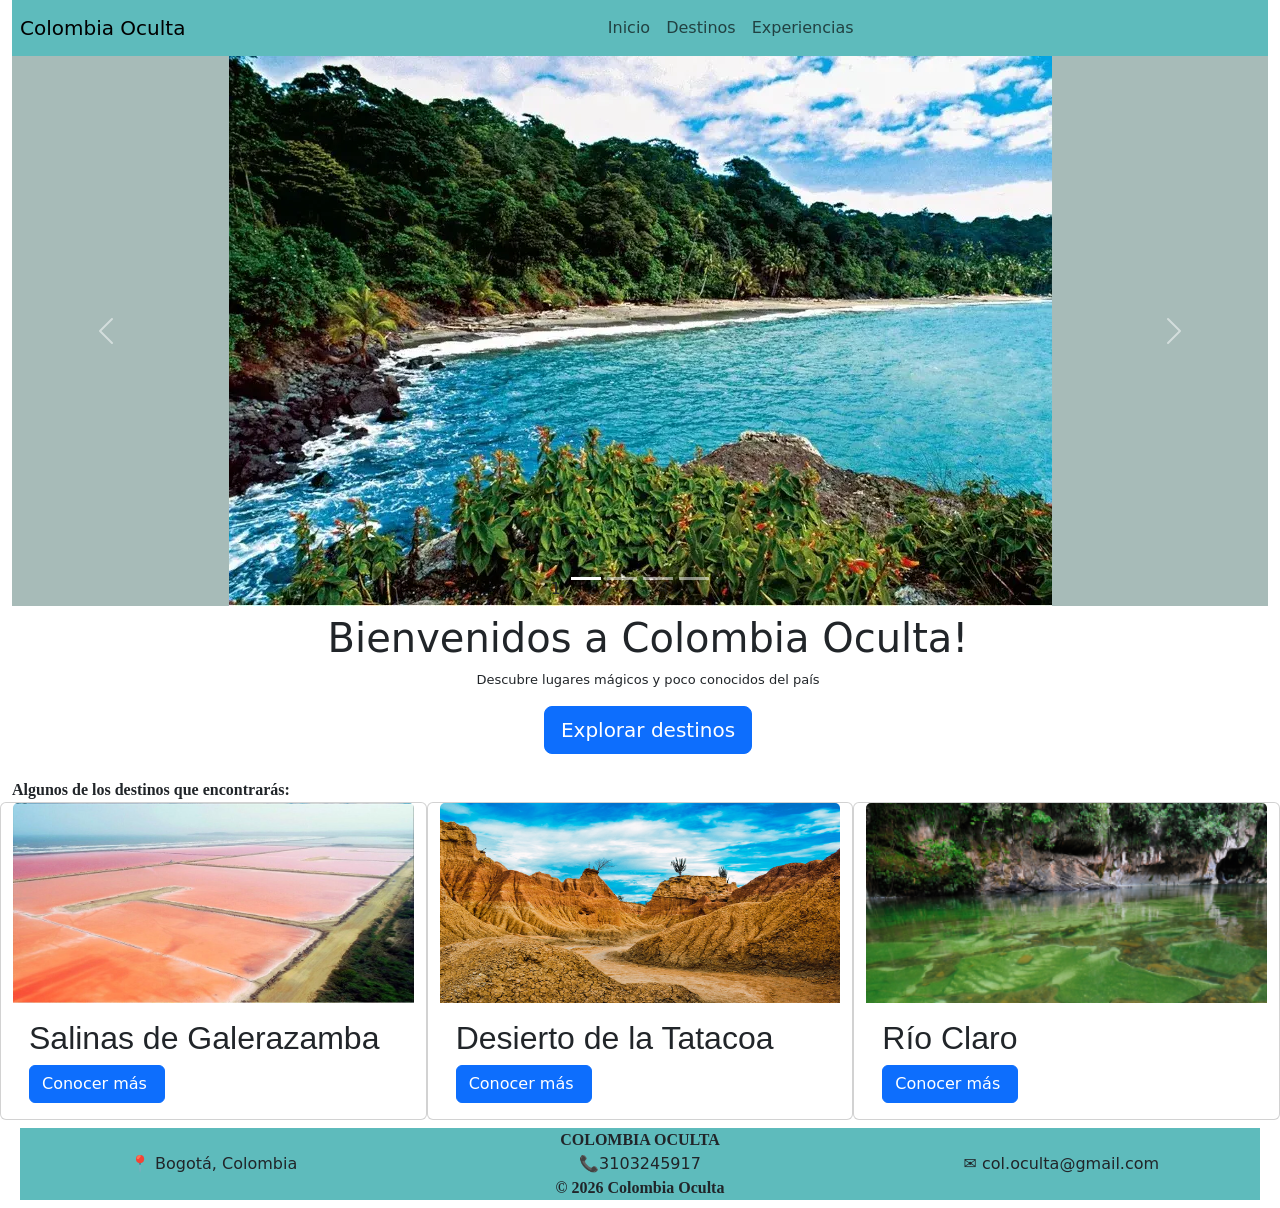
<file: index.html>
<!DOCTYPE html>
<html lang="en">
  <head>
    <meta charset="utf-8">
	<meta http-equiv="X-UA-Compatible" content="IE=edge">
	<meta name="viewport" content="width=device-width, initial-scale=1">
    <title>Colombia Oculta</title>
	  
	    <link rel="icon"
      type="image/png"
      href="images/favicon.png">
	  
	  <script type="application/ld+json">
	   {
	  "@context": "https://schema.org",
	   "@type": "TouristDestination"
	   "name": "Colombia Oculta"
	   "description": Sitio web turístico de lugares poco conocidos en Colombia"
	  }
	  </script>
	  
    <!-- Bootstrap -->
	<link href="css/bootstrap-5.3.8.css" rel="stylesheet">
	<link href="css/propio.css" rel="stylesheet" type="text/css">
  </head>
  <body>
<div class="container-fluid">
<nav class="navbar navbar-expand-lg navbar-light xxxx p-2"> <a class="navbar-brand" href="#">Colombia Oculta<br>
  	  </a>
  	    <button class="navbar-toggler" type="button" data-bs-toggle="collapse" data-bs-target="#navbarSupportedContent1" aria-controls="navbarSupportedContent1" aria-expanded="false" aria-label="Toggle navigation"> <span class="navbar-toggler-icon"></span> </button>
  	    <div class="collapse navbar-collapse" id="navbarSupportedContent1">
  	      <ul class="navbar-nav mx-auto">
  	        <li class="nav-item active"> <a class="nav-link" href="index.html">Inicio <span class="visually-hidden">(current)</span></a> </li>
  	        
  	        <a class="nav-link" href="destinos.html">Destinos<br>
            </a>
  	        <li class="nav-item"> </li>
  	        <li class="nav-item"> <a class="nav-link" href="galeria.html">Experiencias<br>
	          </a></li>
          </ul>
</div>
  </nav>
  	  <div id="carouselExampleIndicators1" class="carousel slide" data-bs-ride="carousel" style="background-color: grey">
  	    <ol class="carousel-indicators">
  	      <li data-bs-target="#carouselExampleIndicators1" data-bs-slide-to="0" class="active"></li>
  	      <li data-bs-target="#carouselExampleIndicators1" data-bs-slide-to="1"></li>
  	      <li data-bs-target="#carouselExampleIndicators1" data-bs-slide-to="2"></li>
			<li data-bs-target="#carouselExampleIndicators1" data-bs-slide-to="3"></li>
        </ol>
  	    <div class="carousel-inner" role="listbox">
  	      <div class="carousel-item active"> <img class="d-block mx-auto" src="images/isla-gorgona.jpg" alt="First slide">          </div>
  	      <div class="carousel-item"> <img class="d-block mx-auto" src="images/cascada.jpg" alt="Second slide">          </div>
  	      <div class="carousel-item"> <img class="d-block mx-auto" src="images/los-estoraques.jpg" alt="Third slide">          </div>
  	      <div class="carousel-item"> <img class="d-block mx-auto" src="images/salinas.jpg" alt="Third slide">          </div>
        </div>
  	    <a class="carousel-control-prev" href="#carouselExampleIndicators1" role="button" data-bs-slide="prev"> <span class="carousel-control-prev-icon" aria-hidden="true"></span> <span class="visually-hidden">Previous</span> </a> <a class="carousel-control-next" href="#carouselExampleIndicators1" role="button" data-bs-slide="next"> <span class="carousel-control-next-icon" aria-hidden="true"></span> <span class="visually-hidden">Next</span> </a> </div>
      <div class="row">
        <div class="col-12 m-2">
          <h1 class="text-center">Bienvenidos a Colombia Oculta!</h1>
          <p class="text-center">Descubre lugares mágicos y poco conocidos del país</p>
          <p class="text-center"><a class="btn btn-primary btn-lg" href="destinos.html" role="button">Explorar destinos</a></p>
        </div>
      </div>
      <div class="row">
        <div class="col-lg-12">Algunos de los destinos que encontrarás:</div>
        <div class="card col-md-4"> <img src="images/salinas.jpg" alt="Card image cap" width="296" height="200" class="card-img-top">
          <div class="card-body">
            <h5 class="card-title">Salinas de Galerazamba</h5>
<a href="destinos.html" class="btn btn-primary">Conocer más&nbsp;</a> </div>
        </div>
        <div class="card col-md-4"> <img src="images/desierto-tatacoa.jpg" alt="Card image cap" width="292" height="200" class="card-img-top">
          <div class="card-body">
            <h5 class="card-title">Desierto de la Tatacoa&nbsp;</h5>
            <a href="destinos.html" class="btn btn-primary">Conocer más&nbsp;</a></div>
        </div>
        <div class="card col-md-4"> <img src="images/rioclaro.jpg" alt="Card image cap" width="428" height="200" class="card-img-top">
          <div class="card-body">
            <h5 class="card-title">Río Claro</h5>
            <a href="destinos.html" class="btn btn-primary">Conocer más&nbsp;</a></div>
        </div>
      </div>
  </div>
<!-- body code goes here -->
    <!-- jQuery (necessary for Bootstrap's JavaScript plugins) -->
    <!-- Include all compiled plugins (below), or include individual files as needed --> 
    <div class="container-fluid">
      <footer class="xxxx m-2">
        <div class="row">
          <div class="col-lg-12 text-center">COLOMBIA OCULTA</div>
          <div class="col-lg-4">📍 Bogotá, Colombia &nbsp;</div>
          <div class="col-lg-4">📞3103245917</div>
          <div class="col-lg-4">✉️ col.oculta@gmail.com</div>
          <div class="col-lg-12 text-center">© 2026 Colombia Oculta</div>
        </div>
      </footer>
    </div>
    <script src="js/popper-2.11.8.min.js"></script> 
  <script src="js/bootstrap-5.3.8.js"></script>
</body>
</html>
</file>
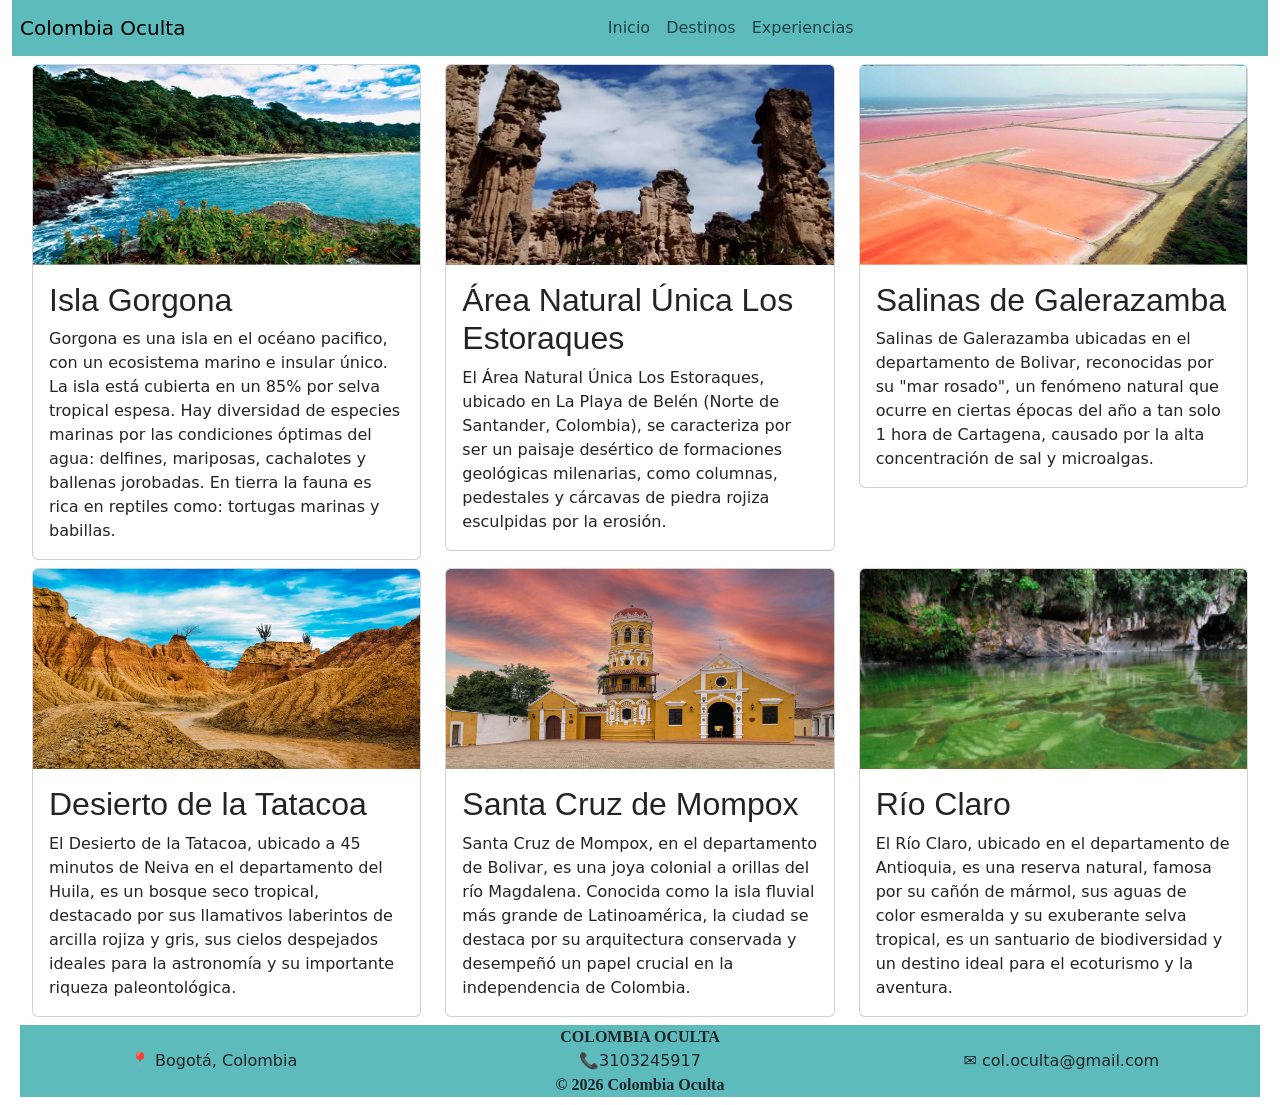
<file: destinos.html>
<!DOCTYPE html>
<html lang="en">
  <head>
    <meta charset="utf-8">
	<meta http-equiv="X-UA-Compatible" content="IE=edge">
	<meta name="viewport" content="width=device-width, initial-scale=1">
    <title>Colombia Oculta</title>
	  
	    <link rel="icon"
      type="image/png"
      href="images/favicon.png">
	  
	  <script type="application/ld+json">
	   {
	  "@context": "https://schema.org",
	   "@type": "TouristDestination"
	   "name": "Colombia Oculta"
	   "description": Sitio web turístico de lugares poco conocidos en Colombia"
	  }
	  </script>
	  
    <!-- Bootstrap -->
	<link href="css/bootstrap-5.3.8.css" rel="stylesheet">
	<link href="css/propio.css" rel="stylesheet" type="text/css">
  </head>
  <body>
  	<div class="container-fluid">
      <nav class="navbar navbar-expand-lg navbar-light xxxx p-2"> <a class="navbar-brand" href="#">Colombia Oculta<br>
        </a>
        <button class="navbar-toggler" type="button" data-bs-toggle="collapse" data-bs-target="#navbarSupportedContent1" aria-controls="navbarSupportedContent1" aria-expanded="false" aria-label="Toggle navigation"> <span class="navbar-toggler-icon"></span></button>
        <div class="collapse navbar-collapse" id="navbarSupportedContent1">
          <ul class="navbar-nav mx-auto">
            <li class="nav-item active"> <a class="nav-link" href="index.html">Inicio <span class="visually-hidden">(current)</span></a></li>
            <li class="nav-item"> <a class="nav-link" href="destinos.html">Destinos<br>
            </a></li>
            <li class="nav-item"> <a class="nav-link" href="galeria.html">Experiencias<br>
            </a></li>
          </ul>
        </div>
      </nav>
      <div class="row m-2">
        <div class="col-xxl-4 col-md-4">
          <div class="card col-xxl-10 offset-xxl-1 col-md-12"> <img src="images/isla-gorgona.jpg" alt="Card image cap" width="296" height="200" class="card-img-top">
            <div class="card-body">
              <h5 class="card-title">Isla Gorgona</h5>
              <p class="card-text">Gorgona es una isla en el océano pacifico, con un ecosistema marino e insular único. La isla está cubierta en un 85% por selva tropical espesa. Hay diversidad de especies marinas por las condiciones óptimas del agua: delfines, mariposas, cachalotes y ballenas jorobadas. En tierra la fauna es rica en reptiles como: tortugas marinas y babillas.</p>
</div>
          </div>
        </div>
        <div class="col-xxl-4 col-md-4">
          <div class="card col-xxl-10 offset-xxl-1 col-md-12"> <img src="images/los-estoraques.jpg" alt="Card image cap" width="296" height="200" class="card-img-top">
            <div class="card-body">
              <h5 class="card-title">Área Natural Única Los Estoraques</h5>
              <p class="card-text">El Área Natural Única Los Estoraques, ubicado en La Playa de Belén (Norte de Santander, Colombia), se caracteriza por ser un paisaje desértico de formaciones geológicas milenarias, como columnas, pedestales y cárcavas de piedra rojiza esculpidas por la erosión. &nbsp;</p>
</div>
          </div>
          </div>
        <div class="col-xxl-4 col-md-4">
          <div class="card col-xxl-10 offset-xxl-1 col-md-12"> <img src="images/salinas.jpg" alt="Card image cap" width="296" height="200" class="card-img-top">
            <div class="card-body">
              <h5 class="card-title">Salinas de Galerazamba</h5>
              <p class="card-text">Salinas de Galerazamba ubicadas en el departamento de Bolivar, reconocidas por su "mar rosado", un fenómeno natural que ocurre en ciertas épocas del año a tan solo 1 hora de Cartagena, causado por la alta concentración de sal y microalgas. &nbsp;</p>
</div>
          </div>
          </div>
      </div>
      <div class="row m-2">
        <div class="col-xxl-4 col-md-4">
          <div class="card col-xxl-10 offset-xxl-1 col-md-12"> <img src="images/desierto-tatacoa.jpg" alt="Card image cap" width="292" height="200" class="card-img-top">
            <div class="card-body">
              <h5 class="card-title">Desierto de la Tatacoa</h5>
              <p class="card-text">El Desierto de la Tatacoa, ubicado a 45 minutos de Neiva en el departamento del Huila, es un bosque seco tropical, destacado por sus llamativos laberintos de arcilla rojiza y gris, sus cielos despejados ideales para la astronomía y su importante riqueza paleontológica.&nbsp;</p>
            </div>
          </div>
        </div>
        <div class="col-xxl-4 col-md-4">
          <div class="card col-xxl-10 offset-xxl-1 col-md-12"> <img src="images/mompox.jpg" alt="Card image cap" width="358" height="200" class="card-img-top">
            <div class="card-body">
              <h5 class="card-title">Santa Cruz de Mompox</h5>
              <p class="card-text">Santa Cruz de Mompox, en el departamento de Bolivar, es una joya colonial a orillas del río Magdalena. Conocida como la isla fluvial más grande de Latinoamérica, la ciudad se destaca por su arquitectura conservada y desempeñó un papel crucial en la independencia de Colombia.&nbsp;&nbsp;</p>
            </div>
          </div>
        </div>
        <div class="col-xxl-4 col-md-4">
          <div class="card col-xxl-10 offset-xxl-1 col-md-12"> <img src="images/rioclaro.jpg" alt="Card image cap" width="428" height="200" class="card-img-top">
            <div class="card-body">
              <h5 class="card-title">Río Claro</h5>
              <p class="card-text">El Río Claro, ubicado en el departamento de Antioquia, es una reserva natural, famosa por su cañón de mármol, sus aguas de color esmeralda y su exuberante selva tropical, es un santuario de biodiversidad y un destino ideal para el ecoturismo y la aventura.&nbsp;&nbsp;</p>
            </div>
          </div>
        </div>
      </div>
  </div>
  	<div class="container-fluid">
  	  <footer class="xxxx m-2">
  	    <div class="row">
  	      <div class="col-lg-12 text-center">COLOMBIA OCULTA</div>
  	      <div class="col-lg-4">📍 Bogotá, Colombia &nbsp;</div>
  	      <div class="col-lg-4">📞3103245917</div>
  	      <div class="col-lg-4">✉️ col.oculta@gmail.com</div>
  	      <div class="col-lg-12 text-center">© 2026 Colombia Oculta</div>
        </div>
      </footer>
  </div>
<!-- body code goes here -->
    <!-- jQuery (necessary for Bootstrap's JavaScript plugins) -->
    <!-- Include all compiled plugins (below), or include individual files as needed -->
  <script src="js/popper-2.11.8.min.js"></script> 
  <script src="js/bootstrap-5.3.8.js"></script>
  </body>
</html>
</file>
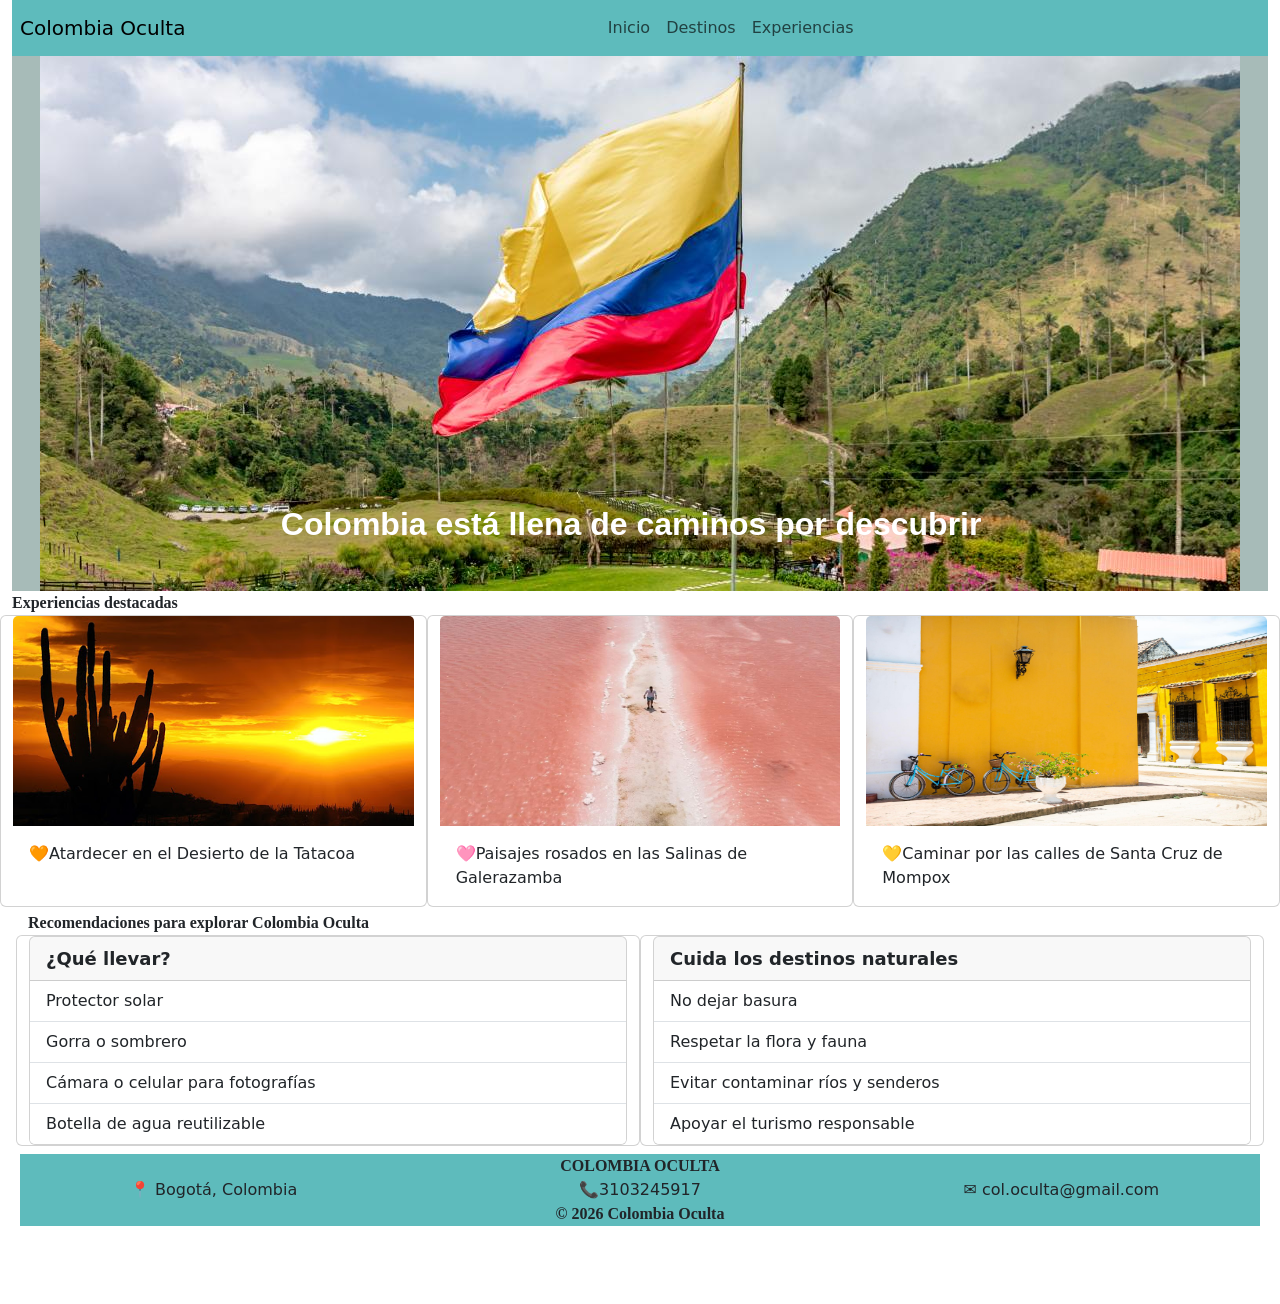
<file: galeria.html>
<!DOCTYPE html>
<html lang="en">
  <head>
    <meta charset="utf-8">
	<meta http-equiv="X-UA-Compatible" content="IE=edge">
	<meta name="viewport" content="width=device-width, initial-scale=1">
    <title>Colombia Oculta</title>
	  <link rel="icon"
      type="image/png"
      href="images/favicon.png">
	  
	  <script type="application/ld+json">
	   {
	  "@context": "https://schema.org",
	   "@type": "TouristDestination"
	   "name": "Colombia Oculta"
	   "description": Sitio web turístico de lugares poco conocidos en Colombia"
	  }
	  </script>
    <!-- Bootstrap -->
	<link href="css/bootstrap-5.3.8.css" rel="stylesheet">
	<link href="css/propio.css" rel="stylesheet" type="text/css">
  </head>
<body style="padding-bottom: 70px">
<div class="container-fluid">
    <nav class="navbar navbar-expand-lg navbar-light xxxx p-2"> <a class="navbar-brand" href="#">Colombia Oculta<br>
  	  </a>
  	    <button class="navbar-toggler" type="button" data-bs-toggle="collapse" data-bs-target="#navbarSupportedContent1" aria-controls="navbarSupportedContent1" aria-expanded="false" aria-label="Toggle navigation"> <span class="navbar-toggler-icon"></span> </button>
  	    <div class="collapse navbar-collapse" id="navbarSupportedContent1">
  	      <ul class="navbar-nav mx-auto">
  	        <li class="nav-item active"> <a class="nav-link" href="index.html">Inicio <span class="visually-hidden">(current)</span></a> </li>
  	        
  	        <li class="nav-item"> <a class="nav-link" href="destinos.html">Destinos<br>
  	        </a> </li>
  	        <li class="nav-item"> <a class="nav-link" href="galeria.html">Experiencias<br>
	          </a></li>
          </ul>
</div>
  </nav>
      <div id="carouselExampleIndicators1" class="carousel slide" data-bs-ride="carousel" style="background-color: grey">
        <div class="carousel-inner" role="listbox">
          <div class="carousel-item active"> <img class="d-block mx-auto" src="images/colombia.jpeg" alt="First slide">
            <div class="carousel-caption">
              <h5>Colombia está llena de caminos por descubrir&nbsp;&nbsp;</h5>
            </div>
          </div>
        </div>
      </div>
      <div class="row">
        <div class="col-lg-12">Experiencias destacadas</div>
        <div class="card col-md-4"> <img src="images/atardecer.jpg" alt="Card image cap" width="374" height="210" class="card-img-top">
          <div class="card-body">
<p class="card-text">🧡Atardecer en el Desierto de la Tatacoa</p>
</div>
        </div>
        <div class="card col-md-4"> <img src="images/paisajesrosas.jpeg" alt="Card image cap" width="313" height="210" class="card-img-top">
          <div class="card-body">
            <p class="card-text">🩷Paisajes rosados en las Salinas de Galerazamba</p>
          </div>
        </div>
        <div class="card col-md-4"> <img src="images/callesmompox.jpeg" alt="Card image cap" width="307" height="210" class="card-img-top">
          <div class="card-body">
            <p class="card-text">💛Caminar por las calles de Santa Cruz de Mompox</p>
          </div>
        </div>
      </div>
      <div class="row m-1">
        <div class="col-lg-12">Recomendaciones para explorar Colombia Oculta</div>
        <div class="card col-md-6">
          <div class="card col-lg-12 col-md-12">
            <div class="card-header" style="font-size: large; font-weight: bold; font-family: 'Lucida Grande', 'Lucida Sans Unicode', 'Lucida Sans', 'DejaVu Sans', Verdana, sans-serif;"> ¿Qué llevar? </div>
            <ul class="list-group list-group-flush">
              <li class="list-group-item">Protector solar</li>
              <li class="list-group-item">Gorra o sombrero</li>
              <li class="list-group-item">Cámara o celular para fotografías</li>
              <li class="list-group-item">Botella de agua reutilizable&nbsp;</li>
            </ul>
          </div>
        </div>
        <div class="card col-md-6">
          <div class="card col-lg-12 col-md-12">
            <div class="card-header" style="font-size: large; font-weight: bold; font-family: 'Lucida Grande', 'Lucida Sans Unicode', 'Lucida Sans', 'DejaVu Sans', Verdana, sans-serif;"> Cuida los destinos naturales&nbsp; </div>
            <ul class="list-group list-group-flush">
              <li class="list-group-item">No dejar basura</li>
              <li class="list-group-item">Respetar la flora y fauna&nbsp;</li>
              <li class="list-group-item">Evitar contaminar ríos y senderos&nbsp;</li>
              <li class="list-group-item">Apoyar el turismo responsable</li>
            </ul>
          </div>
        </div>
      </div>
</div>
<div class="container-fluid">
  <footer class="xxxx m-2">
    <div class="row">
      <div class="col-lg-12 text-center">COLOMBIA OCULTA</div>
      <div class="col-lg-4">📍 Bogotá, Colombia &nbsp;</div>
      <div class="col-lg-4">📞3103245917</div>
      <div class="col-lg-4">✉️ col.oculta@gmail.com</div>
      <div class="col-lg-12 text-center">© 2026 Colombia Oculta</div>
    </div>
  </footer>
</div>
<!-- body code goes here -->
    <!-- jQuery (necessary for Bootstrap's JavaScript plugins) -->
    <!-- Include all compiled plugins (below), or include individual files as needed -->
<script src="js/popper-2.11.8.min.js"></script> 
<script src="js/bootstrap-5.3.8.js"></script>
</body>
</html>
</file>
<file: css/propio.css>
@charset "utf-8";
.xxxx {
    background-color: #5EBBBC;
}
.otrafuente {
	font-family: Impact, Haettenschweiler, "Franklin Gothic Bold", "Arial Black", sans-serif;
	height: 0px;
	background-color: #A3B8B7;
}
</file>
